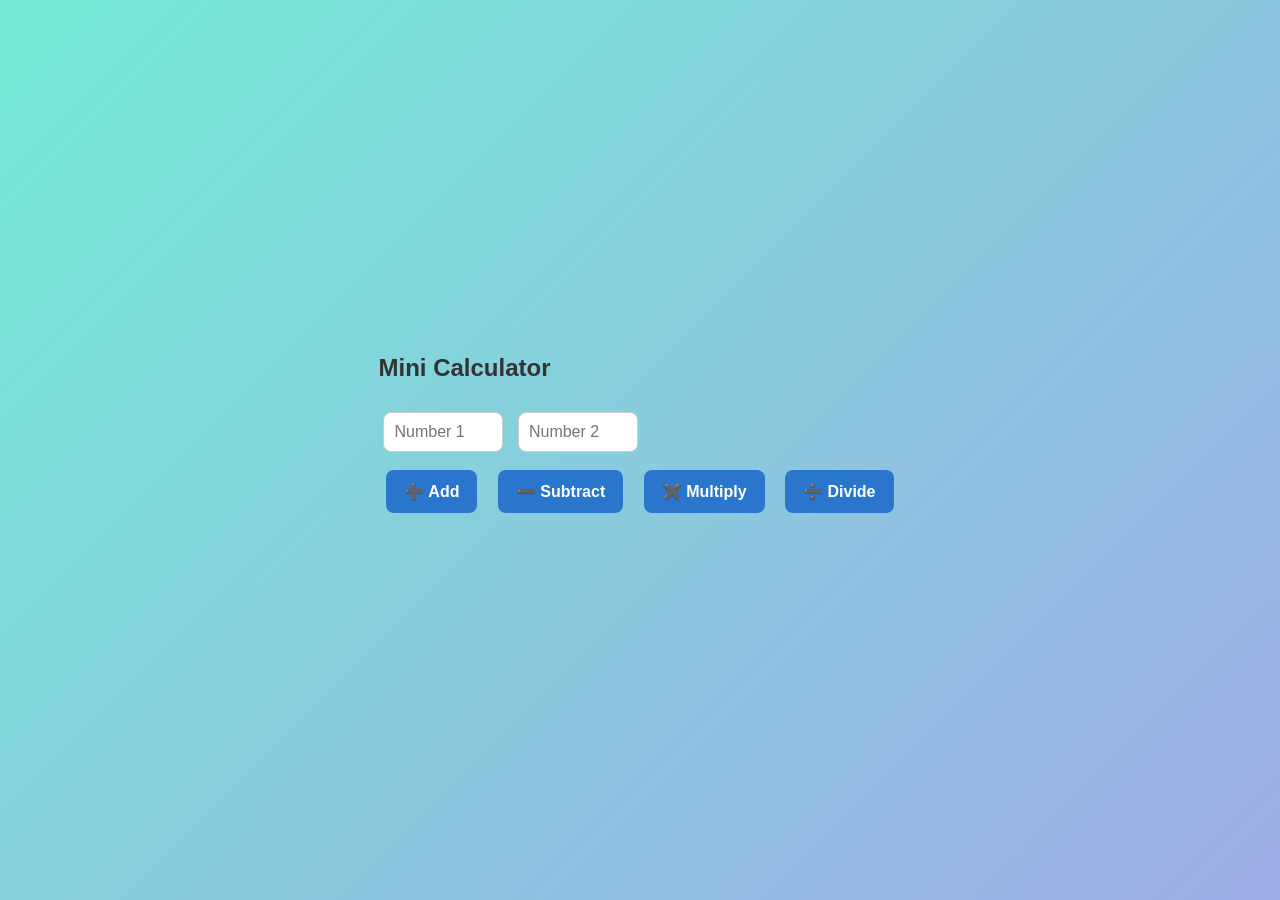
<file: Calculadora/index.html>
<!DOCTYPE html>
<html lang="en">
    <head>
        <meta charset="UTF-8">
        <meta name="viewport" content="width=device-width, initial-scale=1.0">
        <link rel="stylesheet" href="styles.css">
        <title>Calculadora</title>
    </head>
    <body>

        <div class="calculator">
            <h1>Mini Calculator</h1>

            <input type="number" id="number1" placeholder="Number 1">
            <input type="number" id="number2" placeholder="Number 2">

            <div>
                <button id="btnAdd">➕ Add</button>
                <button id="btnSubtract">➖ Subtract</button>
                <button id="btnMultiply">✖️ Multiply</button>
                <button id="btnDivide"> ➗ Divide</button>
            </div>

            <p id="result"></p>
        </div>
        
        <script src="script.js"></script>

    </body>
</html>
</file>
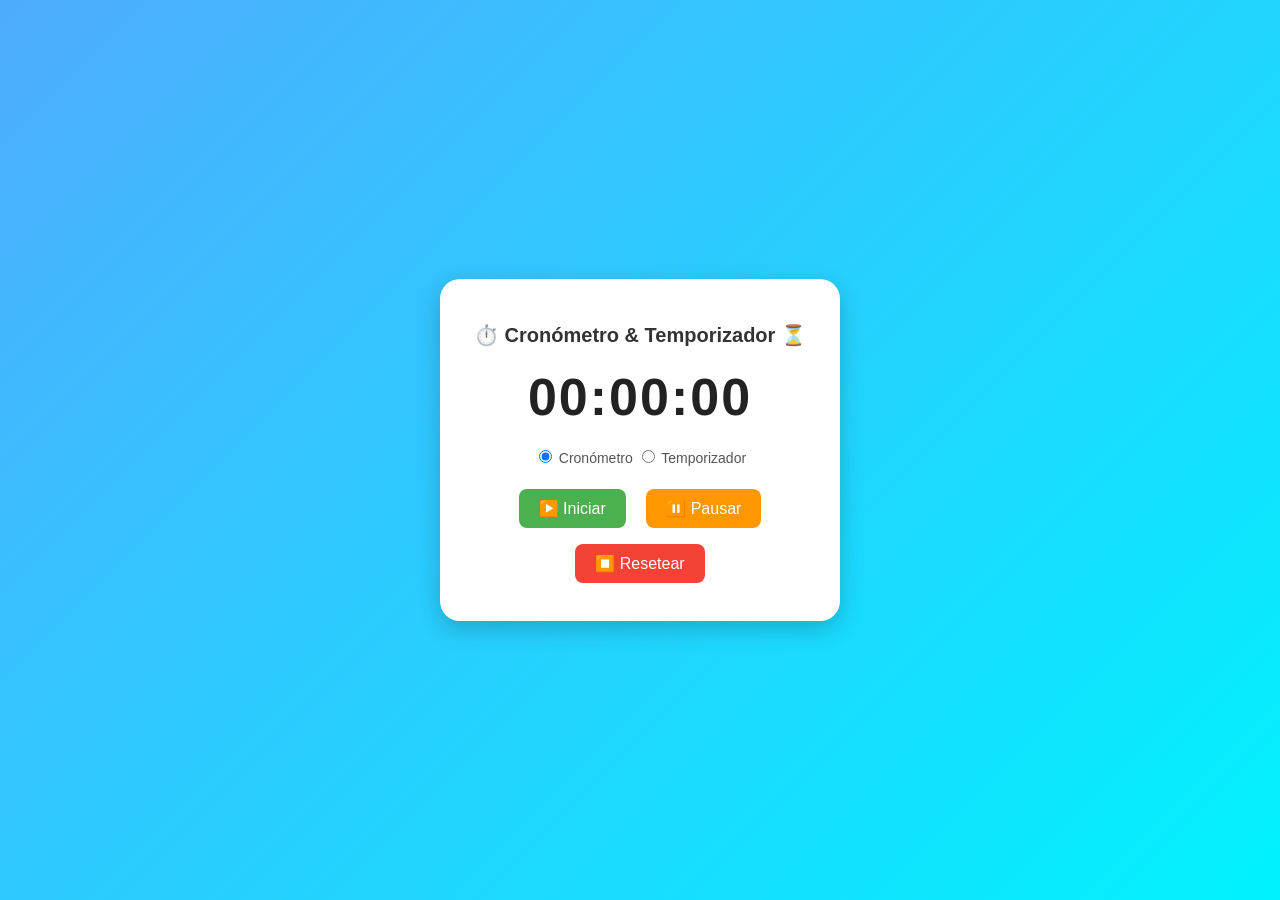
<file: Chronometer/index.html>
<!DOCTYPE html>
<html lang="es">
<head>
  <meta charset="UTF-8">
  <meta name="viewport" content="width=device-width, initial-scale=1.0">
  <title>Cronómetro y Temporizador</title>
  <link rel="stylesheet" href="styles.css">
</head>
<body>
  <div class="container">
    <h1>⏱️ Cronómetro & Temporizador ⏳</h1>

    <div id="display">00:00:00</div>

    <div class="mode">
      <label>
        <input type="radio" name="mode" value="stopwatch" checked> Cronómetro
      </label>
      <label>
        <input type="radio" name="mode" value="countdown"> Temporizador
      </label>
    </div>

    <div id="timeInput" style="display:none;">
      <input type="number" id="hoursInput" min="0" max="23" placeholder="HH">
      <input type="number" id="minutesInput" min="0" max="59" placeholder="MM">
      <input type="number" id="secondsInput" min="0" max="59" placeholder="SS">
    </div>

    <div id="progressContainer" style="display:none;">
      <div id="progressBar"></div>
    </div>

    <div class="buttons">
      <button id="start">▶️ Iniciar</button>
      <button id="pause">⏸️ Pausar</button>
      <button id="reset">⏹️ Resetear</button>
    </div>
  </div>

  <audio id="alarmSound" src="cobra.mp3"></audio>

  <script src="script.js"></script>
</body>
</html>
</file>
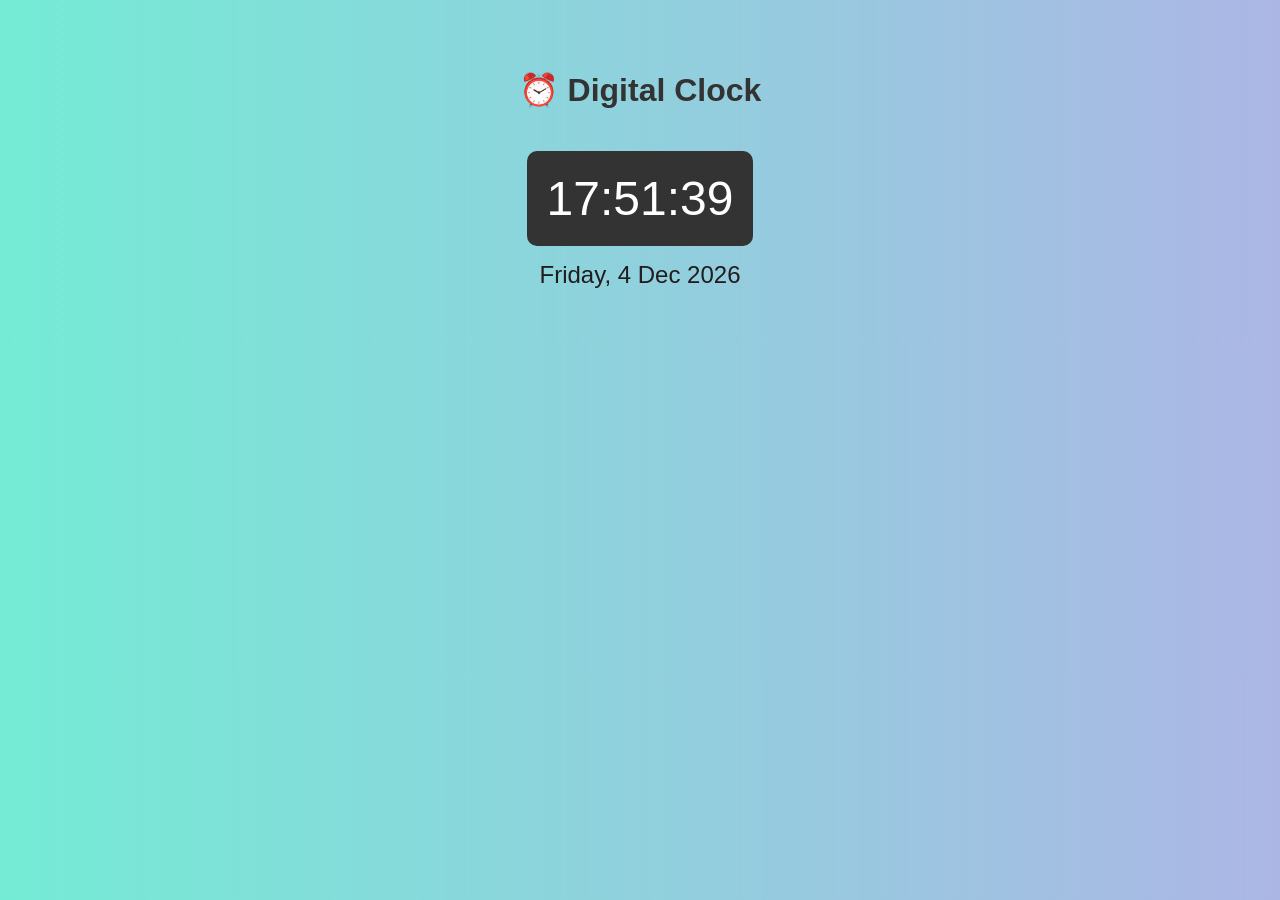
<file: Digital Clock/index.html>
<!DOCTYPE html>
<html lang="en">
    <head>
        <meta charset="UTF-8">
        <meta name="viewport" content="width=device-width, initial-scale=1.0">
        <link rel="stylesheet" href="styles.css">
        <title>Digital Clock</title>
    </head>
    <body>
        <h1>⏰ Digital Clock</h1>
        
        <div id="clock"></div>
        <div id="date"></div>
        
        <div id="welcome">
            <span id="welcomeMsg"></span>
            <button id="closeWelcome">❌</button>
        </div>

        <script src="script.js"></script>

    </body>
</html>
</file>
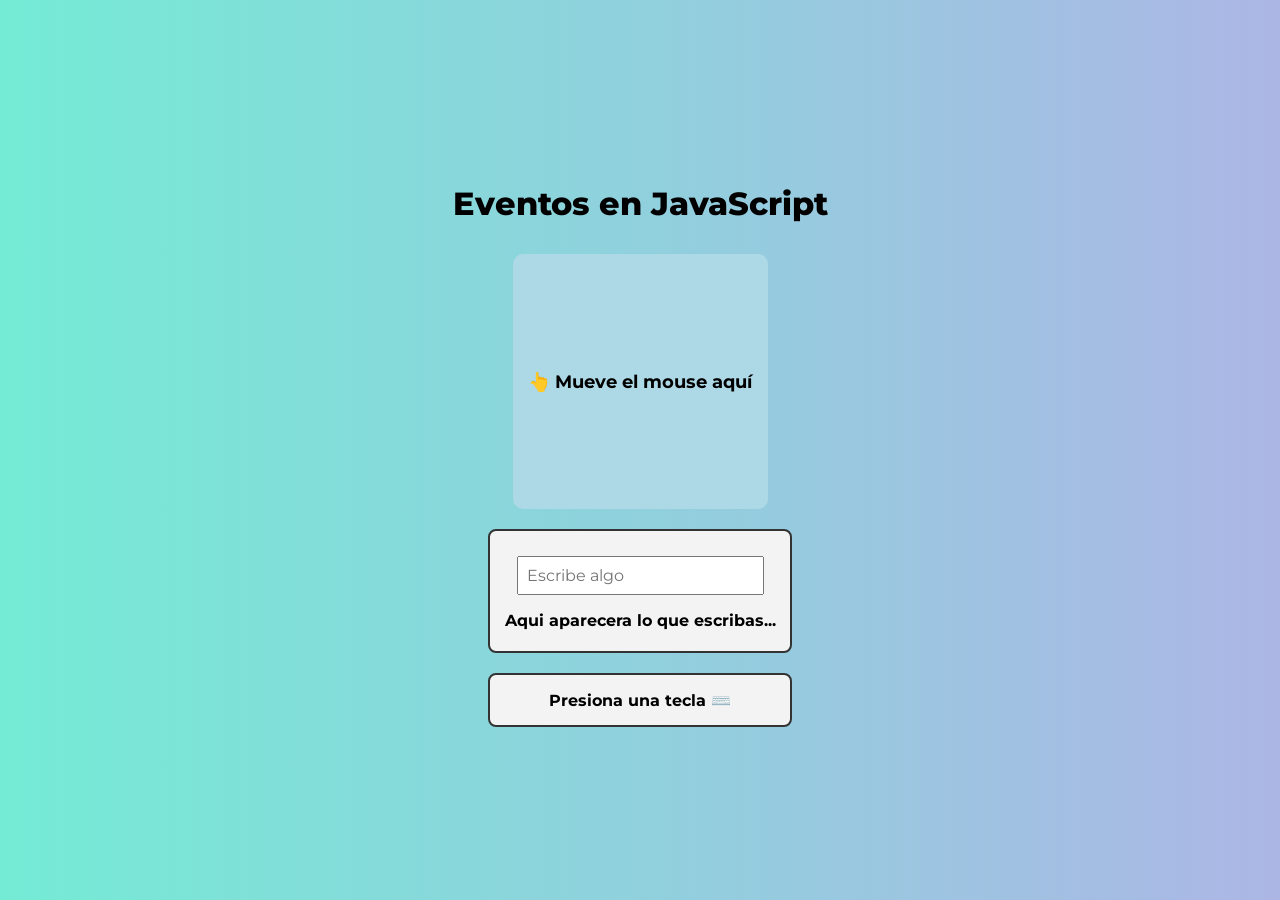
<file: Eventos de JS/index.html>
<!DOCTYPE html>
<html lang="en">
    <head>
        <meta charset="UTF-8">
        <meta name="viewport" content="width=device-width, initial-scale=1.0">
        <link rel="stylesheet" href="styles.css">
        <link rel="stylesheet" href="../propiedades de texto/fonts.css">
        <title>Eventos en JavasScript</title>
    </head>
    <body>
        <h1>Eventos en JavaScript</h1>

        <div class="box" id="colorBox">👆 Mueve el mouse aquí</div>

        <div class="text-container">
            <input type="text" id="textInput" placeholder="Escribe algo">
            <p id="liveText"> Aqui aparecera lo que escribas...</p>
        </div>

        <div class="key-container">
            <p id="keyInfo"> Presiona una tecla ⌨️ </p>
        </div>
        
        <script src="script.js"> </script>
    </body>
</html>
</file>
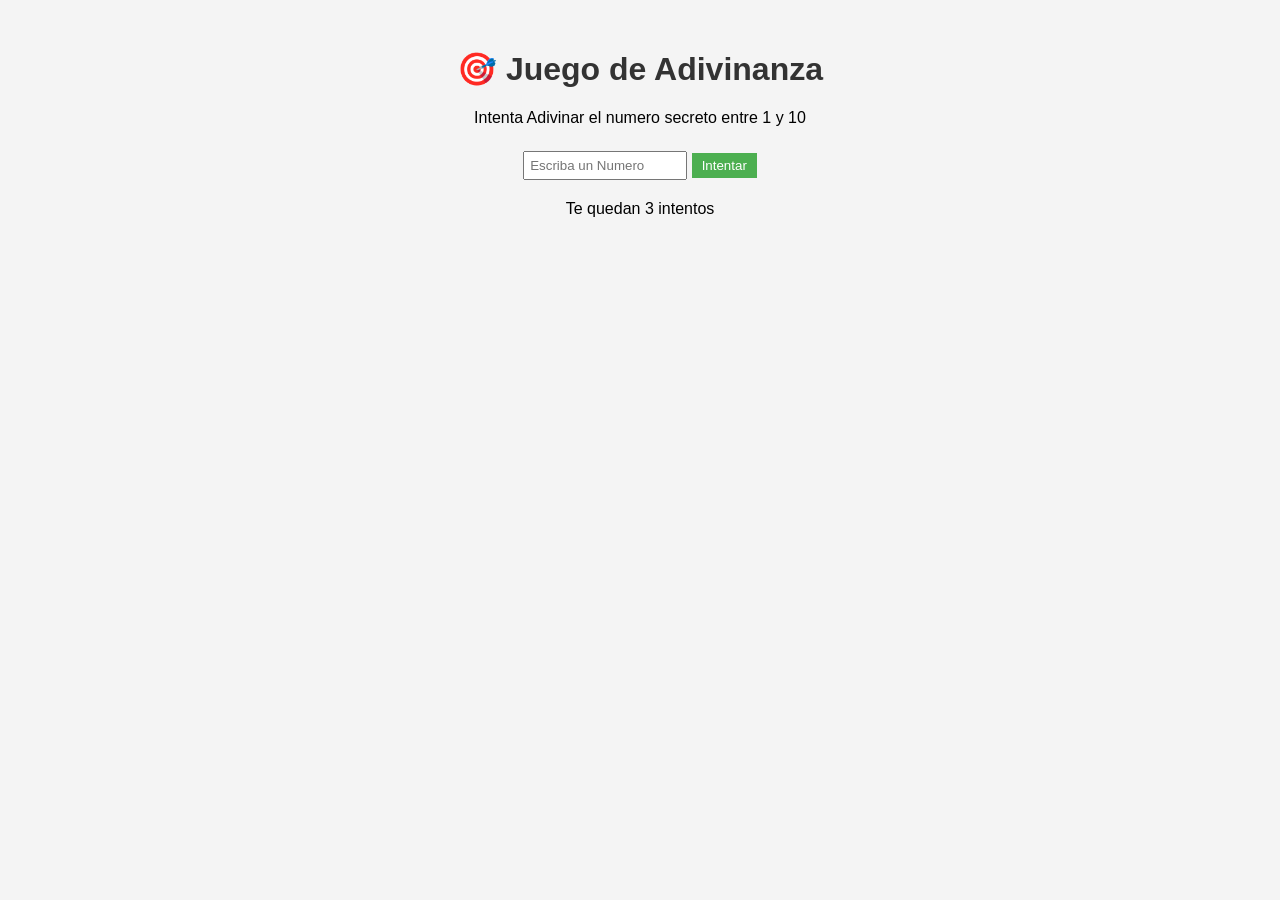
<file: Juego de Adivinanzas/index.html>
<!DOCTYPE html>
<html lang="en">
    <head>
        <meta charset="UTF-8">
        <meta name="viewport" content="width=device-width, initial-scale=1.0">
        <link rel="stylesheet" href="styles.css">
        <title>JavaScript</title>
    </head>
    <body> 
            <h1>🎯 Juego de Adivinanza</h1>
            <p>Intenta Adivinar el numero secreto entre <span id="rango"></span></p>


            <input type="number" id="entradaNumero" placeholder="Escriba un Numero">
            <button id="botonIntentar">Intentar</button>


            <p id="mensaje"></p>
            <p id="intentosRestanes"></p>

             
        <script src="codigo.js"></script>
    </body>
</html>
</file>
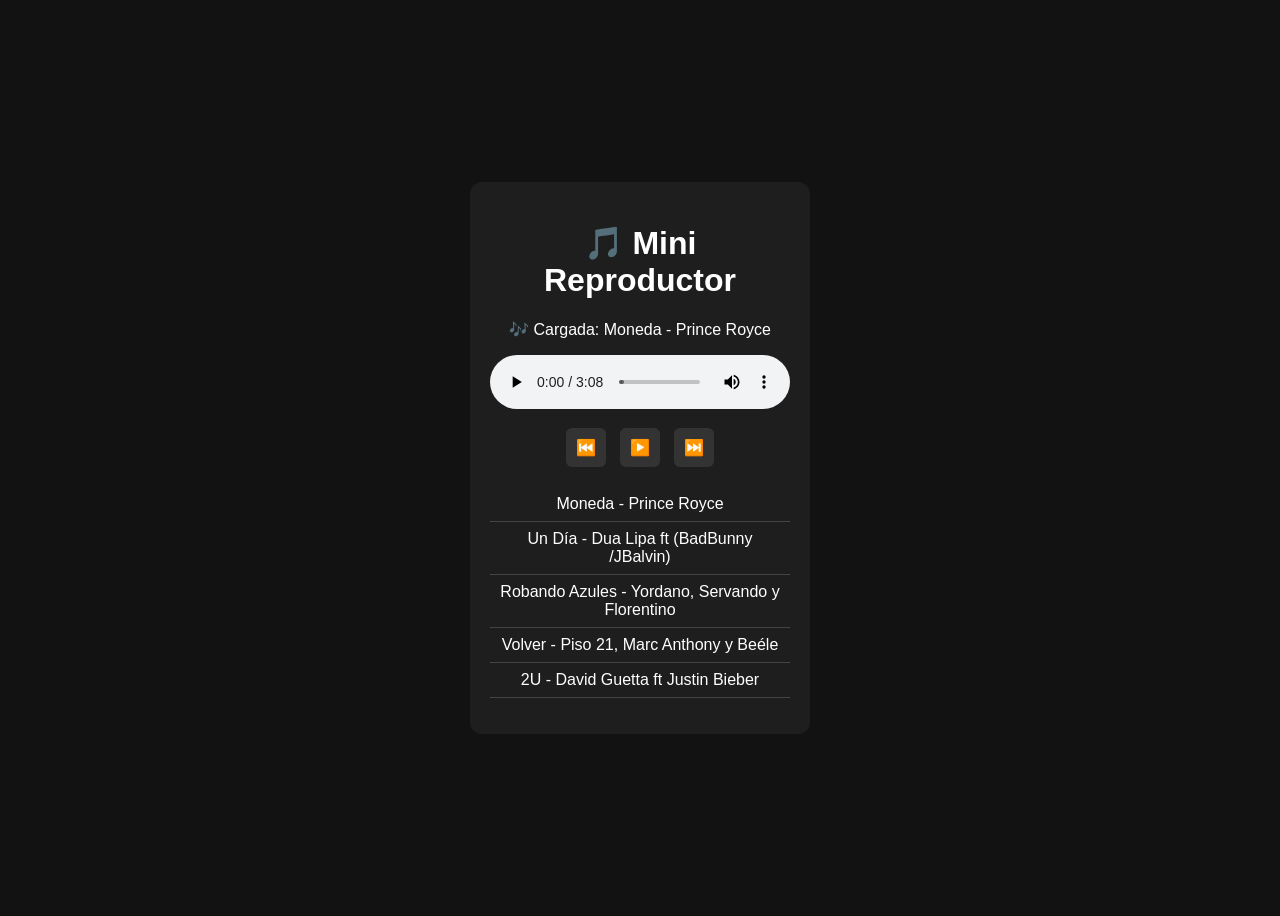
<file: Mini Reproductor/index.html>
<!DOCTYPE html>
<html lang="es">
    <head>
    <meta charset="UTF-8">
    <meta name="viewport" content="width=device-width, initial-scale=1.0">
    <title>Mini Reproductor de Música</title>
    <link rel="stylesheet" href="styles.css">
    </head>
    <body>
    <div class="player">
        <h1>🎵 Mini Reproductor</h1>
        <p id="currentSong">Selecciona una canción</p>

        <audio id="audio" controls></audio>

        <div class="controls">
        <button id="prevBtn">⏮️</button>
        <button id="playBtn">▶️</button>
        <button id="nextBtn">⏭️</button>
        </div>

        <ul id="playlist"></ul>
    </div>

    <script type="module" src="js/app.js"></script>
    </body>
</html>
</file>
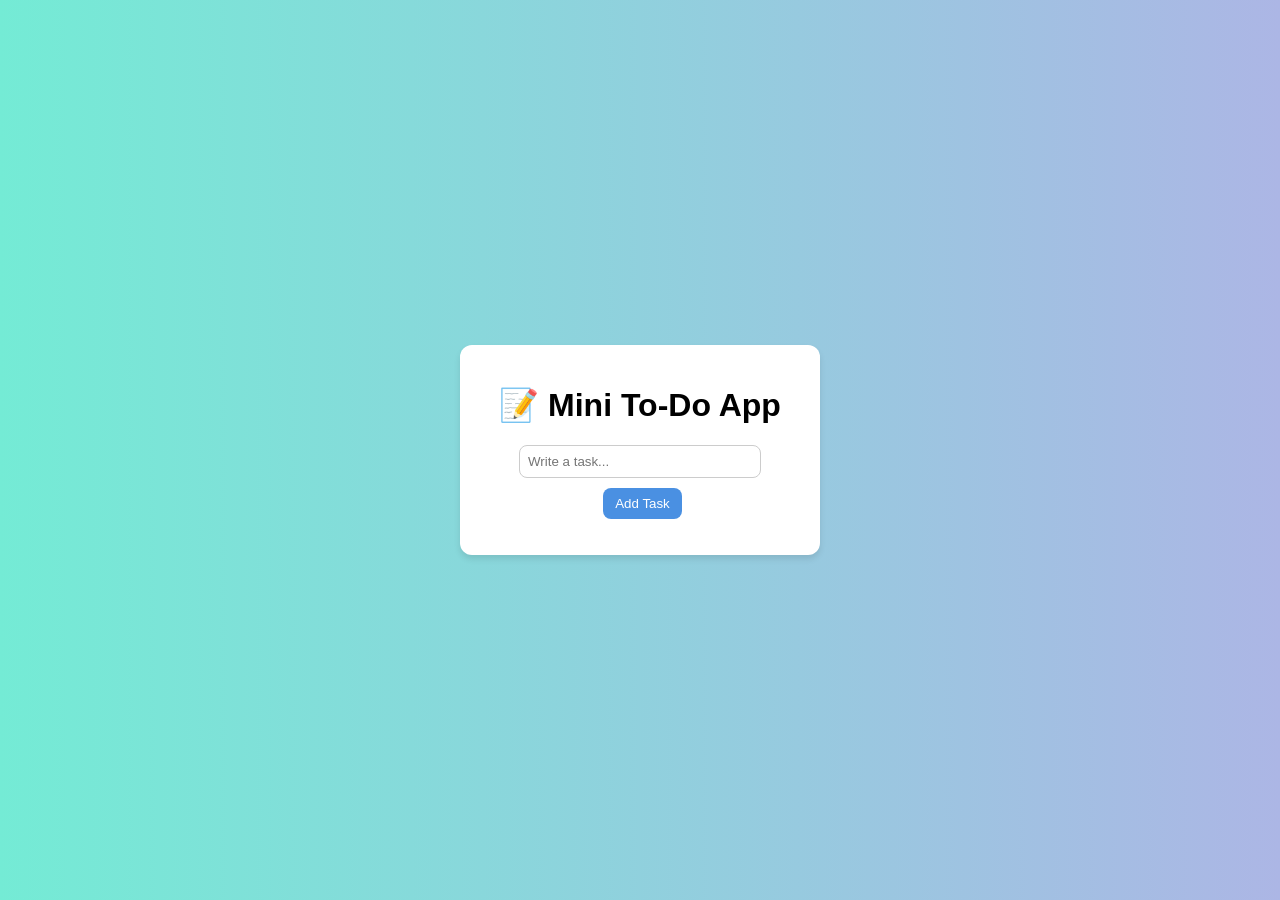
<file: Mini To-Do App/index.html>
<!DOCTYPE html>
<html lang="en">
    <head>
        <meta charset="UTF-8">
        <meta name="viewport" content="width=device-width, initial-scale=1.0">
        <link rel="stylesheet" href="styles.css">
        <title>Mini TO-Do Add</title>
    </head>
    <body>
        <div class="container">
            <h1>📝 Mini To-Do App</h1>

            <input type="text" id="taskInput" placeholder="Write a task...">
            <button id="addTask">Add Task</button>

            <ul id="taskList"></ul>
        </div>

        <script src="script.js"></script>
    </body>
</html>
</file>
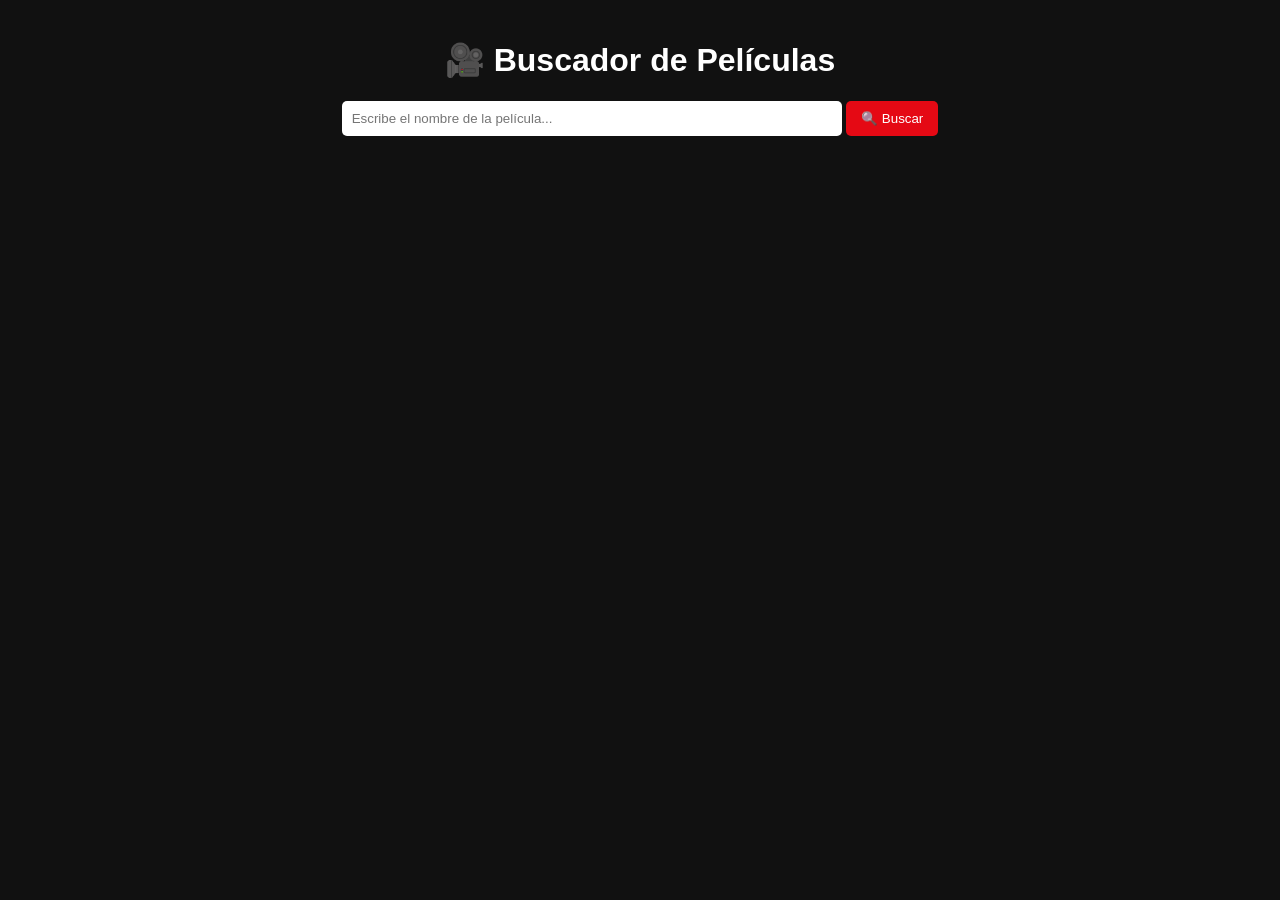
<file: Movie search engine/index.html>
<!DOCTYPE html>
<html lang="es">
    <head>
    <meta charset="UTF-8">
    <meta name="viewport" content="width=device-width, initial-scale=1.0">
    <title>🎬 Buscador de Películas</title>
    <link rel="stylesheet" href="styles.css">
    </head>
    <body>
    <div class="container">
        <h1>🎥 Buscador de Películas</h1>

        <div class="search-box">
        <input type="text" id="searchInput" placeholder="Escribe el nombre de la película...">
        <button id="searchBtn">🔍 Buscar</button>
        </div>

        <div id="results"></div>
    </div>

    <script src="script.js"></script>
    </body>
</html>
</file>
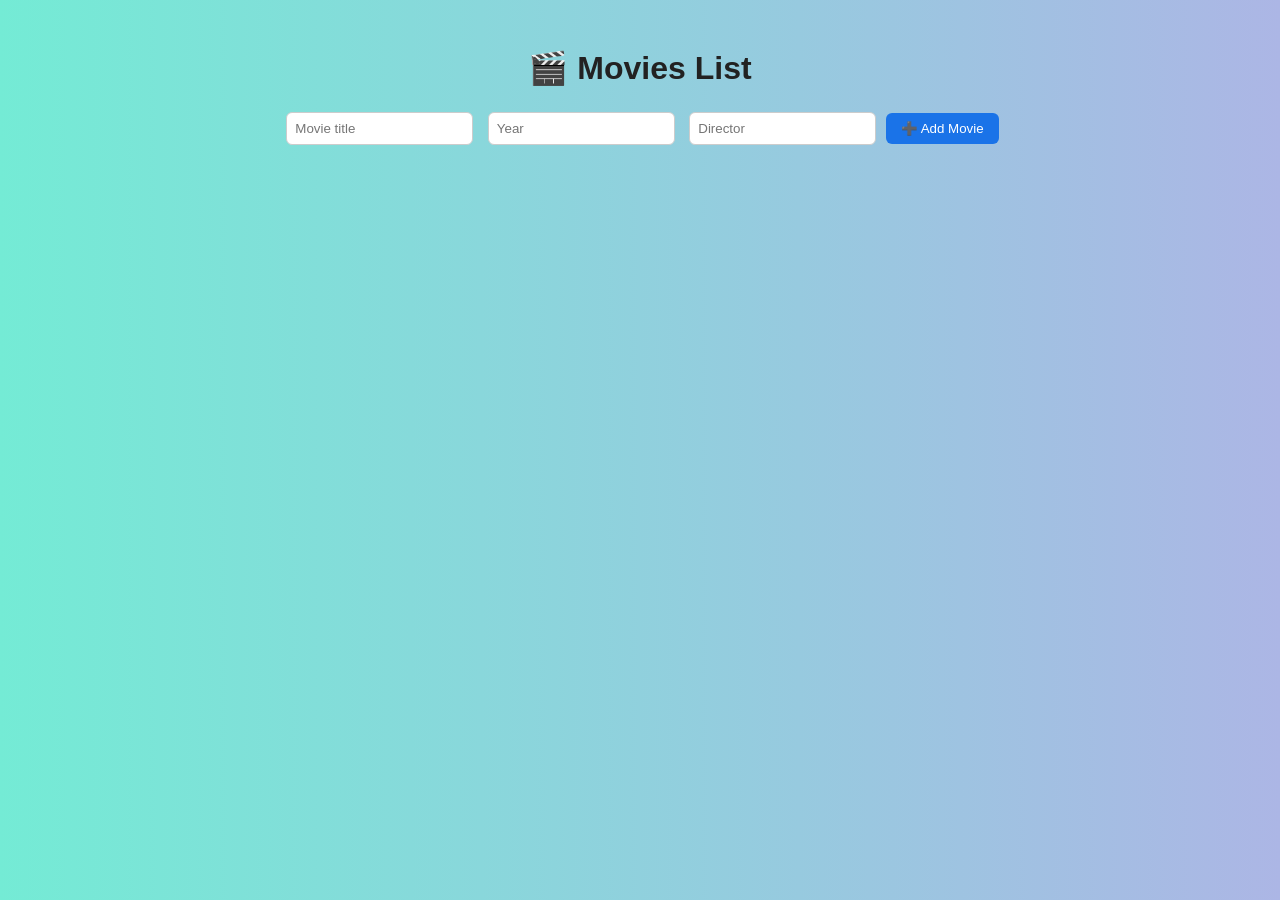
<file: Movies List/index.html>
<!DOCTYPE html>
<html lang="en">
    <head>
        <meta charset="UTF-8">
        <meta name="viewport" content="width=device-width, initial-scale=1.0">
        <link rel="stylesheet" href="styles.css">
        <title>Movies List</title>
    </head>
    <body>
        <h1>🎬 Movies List</h1>

        <form id="movieForm">
            <input type="text" id="title" placeholder="Movie title" required>
            <input type="number" id="year" placeholder="Year" required>
            <input type="text" id="director" placeholder="Director" required>
            <button type="submit"> ➕ Add Movie </button>
        </form>

        <ul id="movieList"></ul>

        <script src="script.js"></script>
    </body>
</html>
</file>
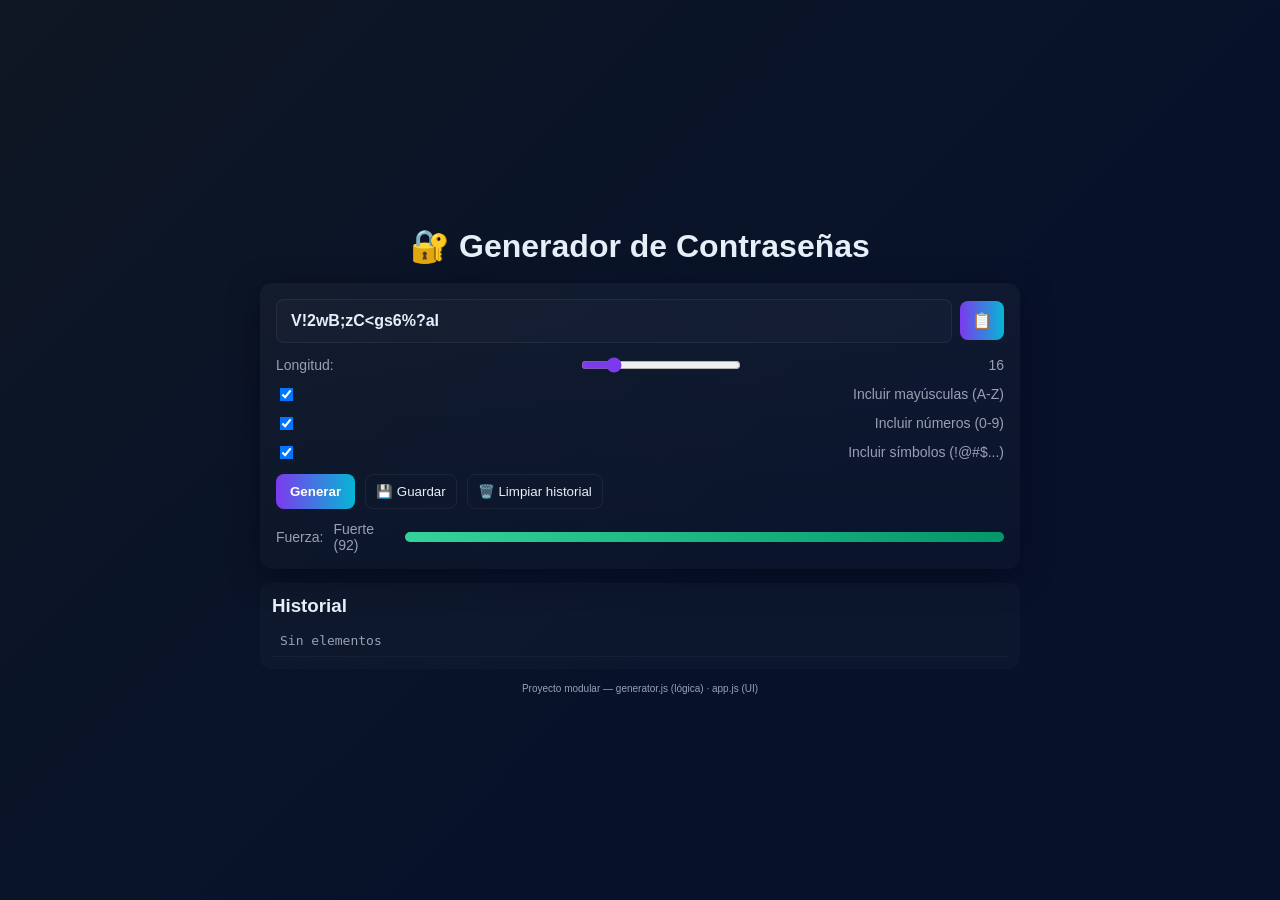
<file: Password Generator/index.html>
<!DOCTYPE html>
<html lang="es">
    <head>
    <meta charset="utf-8" />
    <meta name="viewport" content="width=device-width,initial-scale=1" />
    <title>Generador de Contraseñas Seguras</title>
    <link rel="stylesheet" href="styles.css" />
    </head>
    <body>
    <div class="container">
        <h1>🔐 Generador de Contraseñas</h1>

        <div class="card">
            <div class="output">
                <input id="passwordOutput" type="text" readonly placeholder="Aquí aparecerá la contraseña">
                <button id="copyBtn" title="Copiar">📋</button>
            </div>

            <div class="controls">
                <label>
                Longitud:
                <input id="lengthInput" type="range" min="6" max="64" value="16">
                <span id="lengthValue">16</span>
                </label>

                <label><input id="upperCheck" type="checkbox" checked> Incluir mayúsculas (A-Z)</label>
                <label><input id="numbersCheck" type="checkbox" checked> Incluir números (0-9)</label>
                <label><input id="symbolsCheck" type="checkbox" checked> Incluir símbolos (!@#$...)</label>

                <div class="buttons-row">
                <button id="generateBtn" class="primary">Generar</button>
                <button id="saveBtn" title="Guardar en historial">💾 Guardar</button>
                <button id="clearHistBtn" title="Limpiar historial">🗑️ Limpiar historial</button>
                </div>

                <div class="strength">
                Fuerza: <span id="strengthText">—</span>
                <div id="strengthBar" class="bar"></div>
                </div>
            </div>
        </div>

        <div class="history-card">
            <h3>Historial</h3>
            <ul id="historyList"></ul>
        </div>

        <footer>
        <small>Proyecto modular — generator.js (lógica) · app.js (UI)</small>
        </footer>
    </div>

    <script type="module" src="js/app.js"></script>
    </body>
</html>
</file>
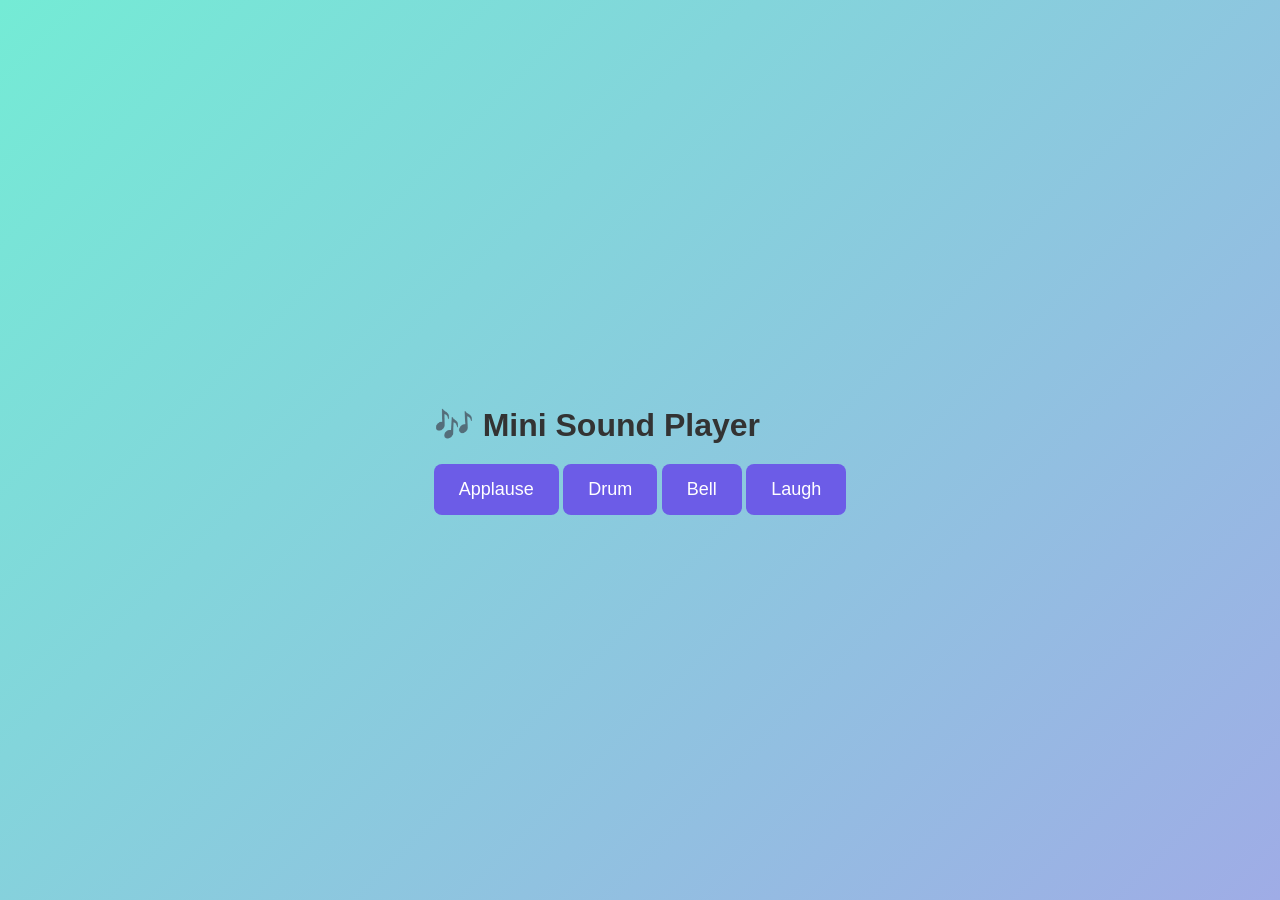
<file: Playes Sound/index.html>
<!DOCTYPE html>
<html lang="en">
    <head>
        <meta charset="UTF-8">
        <meta name="viewport" content="width=device-width, initial-scale=1.0">
        <link rel="stylesheet" href="styles.css">
        <title>Mini Sound Player</title>
    </head>
    <body>
        <div id="container">
            <h1>🎶 Mini Sound Player</h1>
            <div>
                <button data-sound="applause">Applause</button>
                <button data-sound="drum">Drum</button>
                <button data-sound="bell">Bell</button>
                <button data-sound="laugh">Laugh</button>
            </div>
        </div>

        <script src="script.js"></script>
    </body>
</html>
</file>
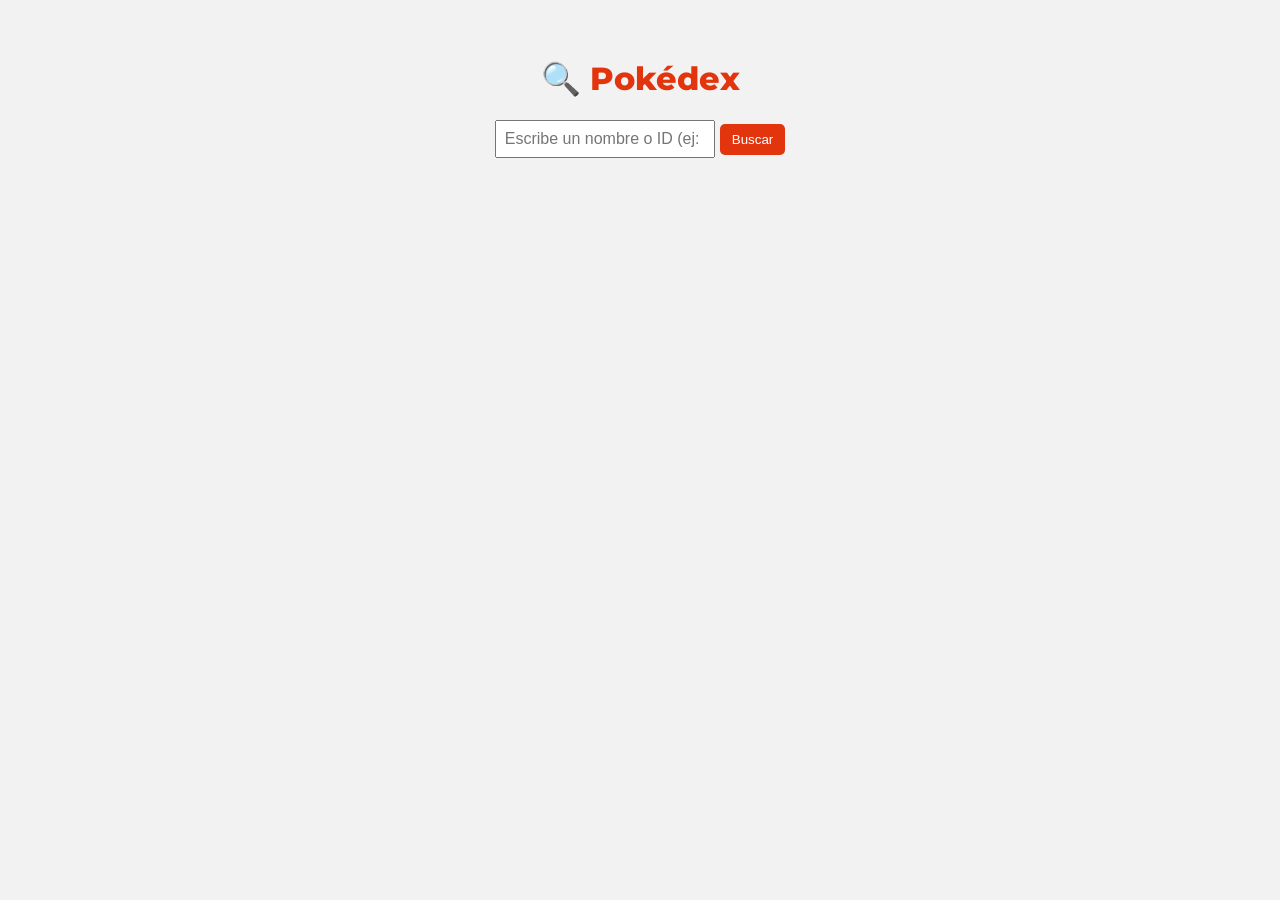
<file: PokeDex/index.html>
<!DOCTYPE html>
<html lang="en">
    <head>
        <meta charset="UTF-8">
        <meta name="viewport" content="width=device-width, initial-scale=1.0">
        <link rel="stylesheet" href="styles.css">
        <link rel="stylesheet" href="../propiedades de texto/fonts.css">
        <title>PokeDex</title>
    </head>
    <body>
        <h1>🔍 Pokédex</h1>

        <div class="search-box">
            <input type="text" id="pokemonInput" placeholder="Escribe un nombre o ID (ej: pikachu, 25)">
            <button id="searchBtn">Buscar</button>
        </div>

        <div id="pokemonCard" class="card hidden">
            <img id="pokemonImage" alt="Pokemon image">
            <h2 id="pokemonName"></h2>
            <p><strong>Tipo:</strong> <span id="pokemonType"></span></p>
            <p><strong>Peso:</strong> <span id="pokemonWeight"></span> kg</p>
        </div>

        <script src="script.js"></script>
    </body>
</html>
</file>
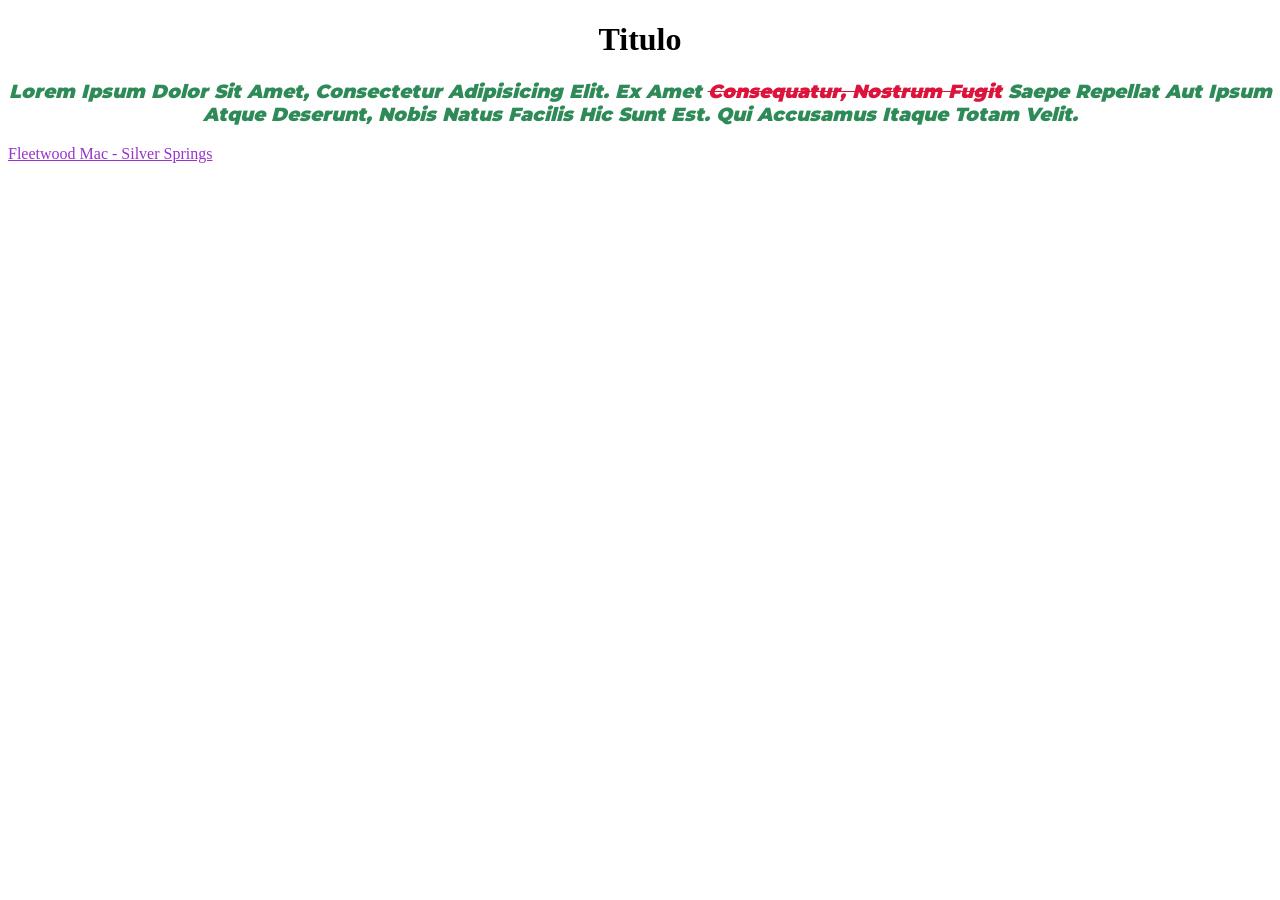
<file: propiedades de texto/index.html>
<!DOCTYPE html>
<html>
    <head>
        <title>Propiedados de Texto</title>
        <link rel="stylesheet" href="styles.css">
        <link rel="stylesheet" href="fonts.css">
    </head>
    <body>
        <h1>Titulo</h1>
        <p>
            Lorem ipsum dolor sit amet, consectetur adipisicing elit. Ex amet <span>consequatur, nostrum fugit</span> saepe repellat aut ipsum atque deserunt, nobis natus facilis hic sunt est. Qui accusamus itaque totam velit.
        </p>
        <a href="https://www.youtube.com/watch?v=eDwi-8n054s"> Fleetwood Mac - Silver Springs </a>
    </body>
</html>
</file>
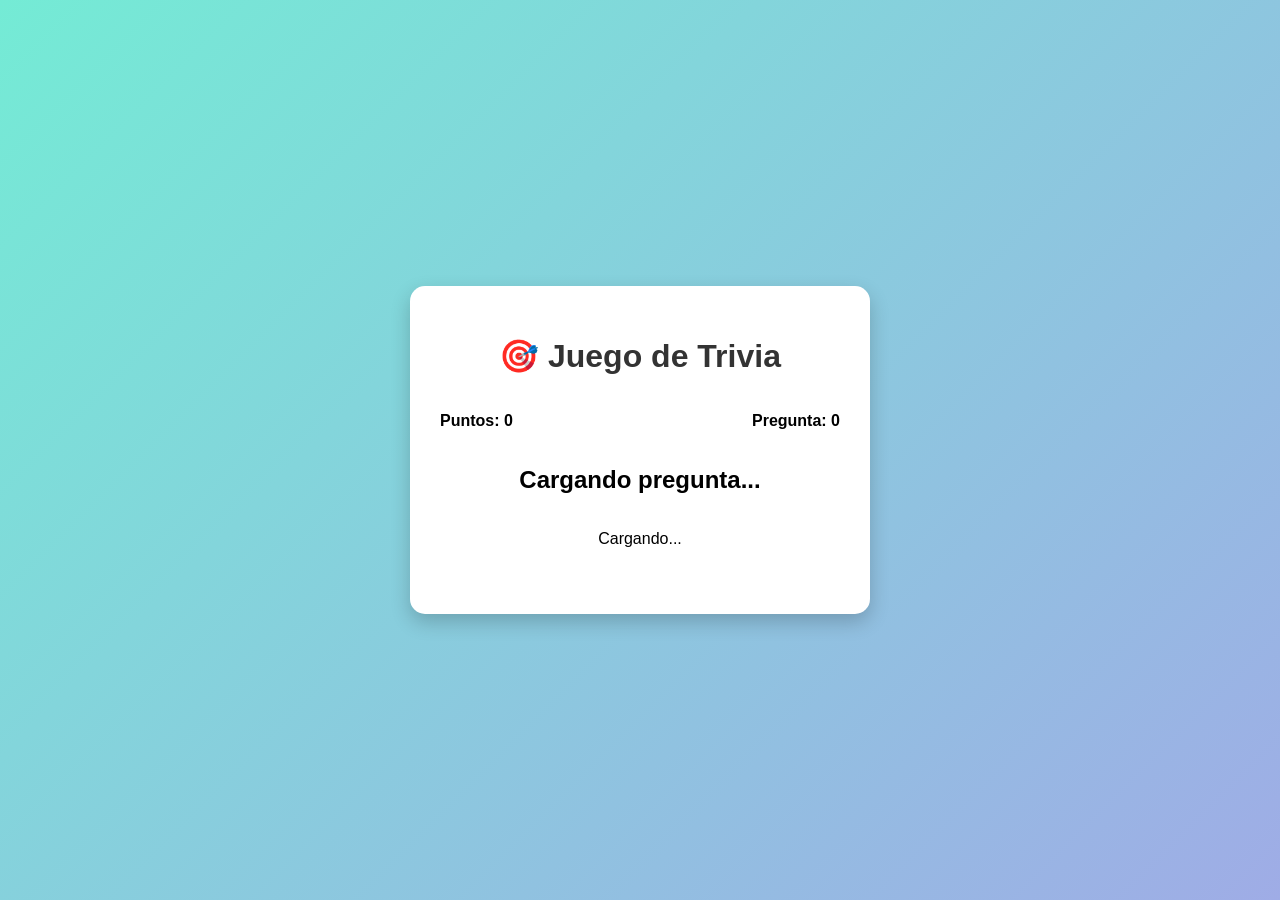
<file: Quiz/index.html>
<!DOCTYPE html>
<html lang="es">
<head>
  <meta charset="UTF-8">
  <meta name="viewport" content="width=device-width, initial-scale=1.0">
  <title>Trivia Game</title>
  <link rel="stylesheet" href="styles.css">
</head>
<body>
  <div class="container">
    <h1>🎯 Juego de Trivia</h1>
    <div id="scoreboard">
      <p id="score">Puntos: 0</p>
      <p id="questionCount">Pregunta: 0</p>
    </div>
    <div id="questionBox">
      <h2 id="question">Cargando pregunta...</h2>
      <div id="options"></div>
    </div>
    <button id="nextBtn">Siguiente ➡️</button>
  </div>
  <script src="script.js"></script>
</body>
</html>
</file>
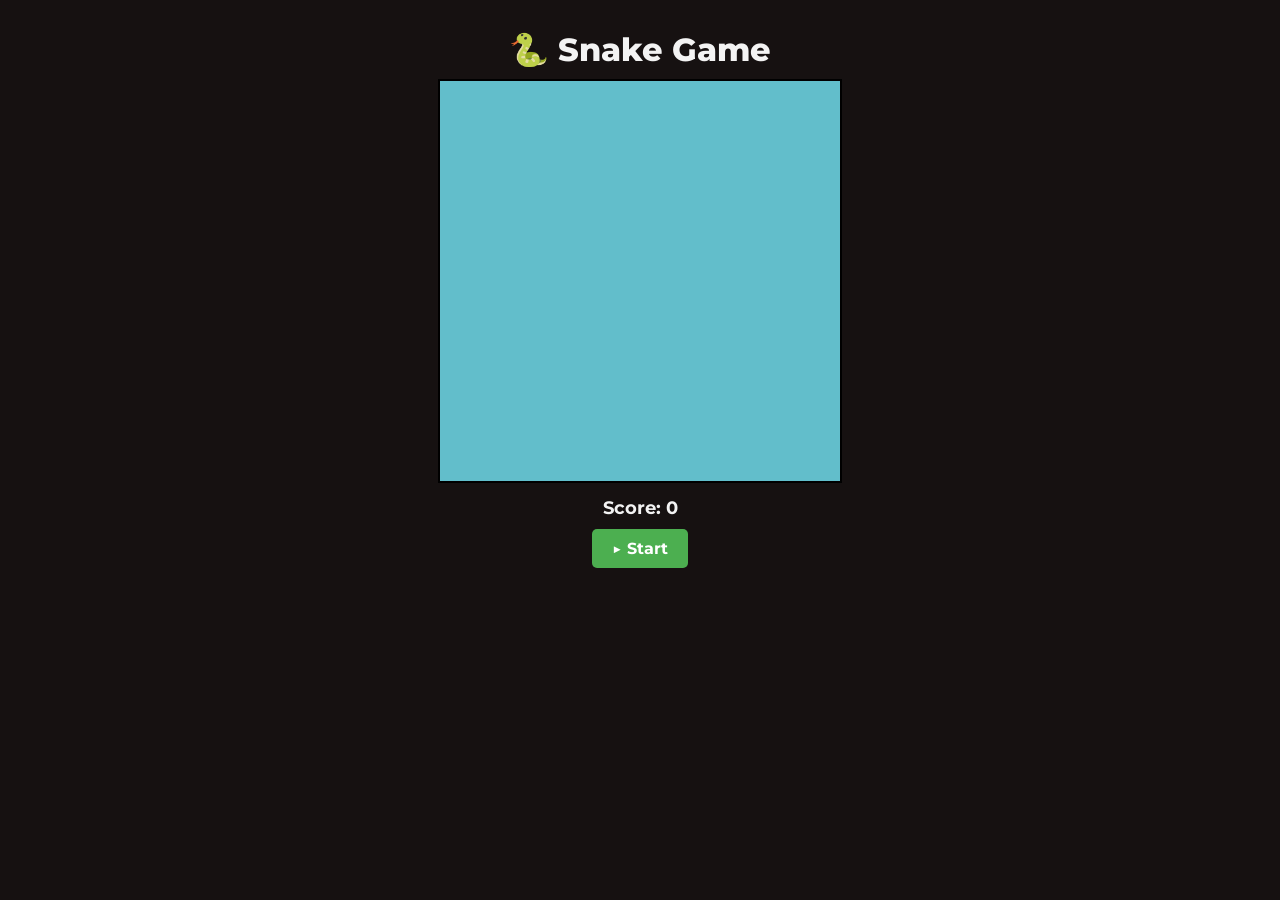
<file: Snake Game/index.html>
<!DOCTYPE html>
<html lang="en">
    <head>
        <meta charset="UTF-8">
        <meta name="viewport" content="width=device-width, initial-scale=1.0">
        <link rel="stylesheet" href="styles.css">
        <link rel="stylesheet" href="../propiedades de texto/fonts.css">
        <title>Snake Game</title>
    </head>
    <body>
        <h1>🐍 Snake Game</h1>
        <canvas id="gameCanva" width="400" height="400"></canvas>
        <p id="score"> Score: 0</p>
        <button id="startBtn">▶️ Start</button>
        <script src="script.js"></script>
    </body>
</html>
</file>
<file: Calculadora/styles.css>
* {
  margin: 0;
  padding: 0;
  box-sizing: border-box;
}

body{
    font-family: 'Segoe UI', Tahoma, Geneva, Verdana, sans-serif;
    background: linear-gradient(135deg, #74ebd5, #9face6);
    height: 100vh;
    display: flex;
    justify-content: center;
    align-items: center;
}

.calculator h1{
    margin-bottom: 20px;
    font-size: 24px;
    color: #333;
}

input{
    margin: 10px 5px;
    padding: 10px;
    width: 120px;
    border-radius: 8px;
    border: 1px solid #ccc;
    font-size: 16px;
}

button{
    margin: 8px;
    padding: 12px 18px;
    cursor: pointer;
    border: none;
    border-radius: 8px;
    background-color: #2a76cd;
    color: #ffffff;
    font-size: 16px;
    font-weight: bold;
    transition: 2s ease;
}

button:hover {
  background-color: #4ca1ea;
  transform: translateY(-4px);
}

button:active {
  transform: translateY(1px);
}

#result {
  margin-top: 25px;
  font-weight: bold;
  font-size: 20px;
  color: #222;
}
</file>
<file: Chronometer/styles.css>
body {
  font-family: 'Segoe UI', Tahoma, Geneva, Verdana, sans-serif;
  background: linear-gradient(135deg, #4facfe, #00f2fe);
  display: flex;
  justify-content: center;
  align-items: center;
  height: 100vh;
  margin: 0;
}

.container {
  text-align: center;
  background: white;
  padding: 30px;
  border-radius: 20px;
  box-shadow: 0 8px 25px rgba(0,0,0,0.2);
  width: 340px;
}

h1 {
  font-size: 20px;
  margin-bottom: 15px;
  color: #333;
}

#display {
  font-size: 52px;
  margin: 20px 0;
  font-weight: bold;
  color: #222;
  letter-spacing: 2px;
}

.mode {
  margin: 15px 0;
  font-size: 14px;
  color: #555;
}

#timeInput input {
  width: 70px;
  padding: 8px;
  margin: 5px;
  font-size: 16px;
  text-align: center;
  border-radius: 8px;
  border: 1px solid #ccc;
}

#progressContainer {
  width: 100%;
  height: 12px;
  background: #eee;
  border-radius: 8px;
  margin: 15px 0;
  overflow: hidden;
}

#progressBar {
  height: 100%;
  width: 100%;
  background: linear-gradient(90deg, #00c6ff, #0072ff);
  transition: width 1s linear;
}

.buttons button {
  font-size: 16px;
  padding: 10px 20px;
  margin: 8px;
  border: none;
  border-radius: 8px;
  cursor: pointer;
  transition: transform 0.2s, opacity 0.3s;
  color: white;
}

#start { background: #4caf50; }
#pause { background: #ff9800; }
#reset { background: #f44336; }

.buttons button:hover {
  transform: scale(1.05);
  opacity: 0.9;
}
</file>
<file: Digital Clock/styles.css>
body {
  font-family: Arial, sans-serif;
  text-align: center;
    background: linear-gradient(to right, #74ebd5, #acb6e5);

  color: white;
  margin: 0;
  padding: 50px;
}

h1{
  color: #333;
}

#clock {
  font-size: 3em;
  margin-top: 20px;
  padding: 20px;
  background: #333;
  border-radius: 10px;
  display: inline-block;
}

#date {
  margin-top: 15px;
  font-size: 1.5em;
  color: #201d1d;
}


#welcome {
  position: fixed;
  bottom: 20px;
  right: 20px;
  background: rgba(225, 225, 113, 0.95);
  color: #222;
  padding: 15px 20px;
  border-radius: 10px;
  font-size: 1.1em;
  font-weight: bold;
  box-shadow: 0 4px 15px rgba(0,0,0,0.5);
  display: flex;
  align-items: center;
  gap: 10px;
  opacity: 0;
  pointer-events: none; 
  transition: opacity 0.8s ease;
  z-index: 1000;
}

#welcome.show {
  opacity: 1;
  pointer-events: all; 
}

#closeWelcome {
  background: transparent;
  border: none;
  font-size: 1.2em;
  cursor: pointer;
}
</file>
<file: Eventos de JS/styles.css>
body {
    font-family: montserrat;
    font-weight: 400;
    display: flex;
    flex-direction: column;
    justify-content: center;
    align-items: center;
    min-height: 100vh;
    margin: 0;
    background: linear-gradient(to right, #74ebd5, #acb6e5);
    box-sizing: border-box;
}

.box {
    width: 255px;
    height: 255px;
    margin: 10px;
    background: lightblue;
    display: flex;
    justify-content: center;
    align-items: center;
    font-size: 18px;
    border-radius: 10px;
    transition: background 0.3s;
}

input{
    font-family: montserrat;
    font-weight: 300;
}
.text-container{
    border: 2px solid #333;
    border-radius: 8px;
    width: 300px;
    height: 120px;
    margin: 10px;
    display: flex;
    flex-direction: column;
    justify-content: center;
    align-items: center;
    background-color: #f3f3f3;
}

.key-container{
    border: 2px solid #333;
    background-color: #f3f3f3;
    border-radius: 8px;
    width: 300px;
    height: 50px;
    margin: 10px;
    display: flex;
    justify-content: center;
    align-items: center;
}

input {
  margin-top: 20px;
  padding: 8px;
  font-size: 16px;
}
</file>
<file: propiedades de texto/fonts.css>
@font-face {
    font-family: "montserrat";
    src: url(fonts/Montserrat/Montserrat-Light.ttf) format("truetype");
    font-weight: 100;
}

@font-face {
    font-family:"montserrat";
    src: url(fonts/Montserrat/Montserrat-Regular.ttf) format("truetype");
    font-weight: 300;
}

@font-face {
    font-family: "montserrat";
    src: url(fonts/Montserrat/Montserrat-Bold.ttf) format(truetype);
    font-weight: 500;
}

@font-face {
    font-family: "montserrat";
    src: url(fonts/Montserrat/Montserrat-ExtraBold.ttf) format("truetype");
    font-weight: 700;
}

@font-face {
    font-family: "montserrat";
    src: url(fonts/Montserrat/Montserrat-Black.ttf) format("truetype");
    font-weight: 900;
}
</file>
<file: Juego de Adivinanzas/styles.css>
body{
    margin: 50px;
    font-family:Verdana, Geneva, Tahoma, sans-serif; 
    text-align: center;
    background-color: #f4f4f4;
}

h1 {
    color: #333;
}

input {
    padding: 5px;
    width: 150px;
}

button {
    padding: 5px 10px;
    margin-top: 10px;
    background-color: #4CAF50;
    color: white;
    border: none;
    cursor: pointer;
}

button:hover {
    opacity: 0.9;
}

#mensaje {
    margin-top: 20px;
    font-weight: bold;
}

#intentosRestantes {
    color: #555;
}
</file>
<file: Mini Reproductor/styles.css>
body {
  font-family: Arial, sans-serif;
  background: #121212;
  color: white;
  display: flex;
  justify-content: center;
  align-items: center;
  height: 100vh;
}

.player {
  background: #1e1e1e;
  padding: 20px;
  border-radius: 12px;
  text-align: center;
  width: 300px;
}

.controls {
  margin-top: 10px;
}

button {
  background: #333;
  color: white;
  border: none;
  padding: 10px;
  margin: 5px;
  border-radius: 6px;
  cursor: pointer;
  font-size: 16px;
}

button:hover {
  background: #555;
}

ul {
  list-style: none;
  padding: 0;
  margin-top: 15px;
}

li {
  padding: 8px;
  cursor: pointer;
  border-bottom: 1px solid #444;
}

li:hover {
  background: #333;
}
</file>
<file: Mini To-Do App/styles.css>
body {
  font-family: Arial, sans-serif;
  background: linear-gradient(to right, #74ebd5, #acb6e5);
  display: flex;
  justify-content: center;
  align-items: center;
  height: 100vh;
  margin: 0;
}

.container {
  background: white;
  padding: 20px;
  border-radius: 12px;
  box-shadow: 0 4px 6px rgba(0,0,0,0.1);
  width: 320px;
  text-align: center;
}

input {
  width: 70%;
  padding: 8px;
  margin-bottom: 10px;
  border-radius: 8px;
  border: 1px solid #ccc;
}

button {
  padding: 8px 12px;
  border: none;
  border-radius: 8px;
  background: #4a90e2;
  color: white;
  cursor: pointer;
  margin-left: 5px;
}

button:hover {
  background: #357abd;
}

ul {
  list-style: none;
  padding: 0;
  margin-top: 15px;
}

li {
  background: #f2f2f2;
  margin: 5px 0;
  padding: 8px;
  border-radius: 6px;
  text-align: left;
  display: flex;
  justify-content: space-between;
  align-items: center;
}

li span {
  cursor: pointer;
  flex: 1;
}

li span.completed {
  text-decoration: line-through;
  color: gray;
}

.deleteBtn {
  background: transparent;
  border: none;
  cursor: pointer;
  font-size: 16px;
}
</file>
<file: Movie search engine/styles.css>
body {
  font-family: Arial, sans-serif;
  background: #111;
  color: #fff;
  margin: 0;
  padding: 20px;
  text-align: center;
}

.container {
  max-width: 800px;
  margin: auto;
}

.search-box {
  margin-bottom: 20px;
}

input {
  padding: 10px;
  width: 60%;
  border-radius: 5px;
  border: none;
  outline: none;
}

button {
  padding: 10px 15px;
  border: none;
  border-radius: 5px;
  background: #e50914;
  color: white;
  cursor: pointer;
}

button:hover {
  background: #b20710;
}

#results {
  display: grid;
  grid-template-columns: repeat(auto-fill, minmax(180px, 1fr));
  gap: 20px;
  margin-top: 20px;
}

.movie {
  background: #ab3333;
  border-radius: 10px;
  padding: 10px;
}

.movie img {
  width: 100%;
  border-radius: 8px;
}
</file>
<file: Movies List/styles.css>
body {
  font-family: Arial, sans-serif;
  background: linear-gradient(to right, #74ebd5, #acb6e5);

  color: #333;
  text-align: center;
  padding: 20px;
}

h1 {
  color: #222;
  margin-bottom: 20px;
}

/* Estilo del formulario */
form {
  margin-bottom: 20px;
}

form input {
  padding: 8px;
  margin: 5px;
  border: 1px solid #ccc;
  border-radius: 6px;
}

form button {
  padding: 8px 15px;
  background-color: #1a73e8;
  color: white;
  border: none;
  border-radius: 6px;
  cursor: pointer;
  transition: 0.3s;
}

form button:hover {
  background-color: #0c56c4;
}


ul {
  list-style-type: none;
  padding: 0;
}

li {
  background: white;
  margin: 10px auto;
  padding: 15px;
  border-radius: 10px;
  width: 300px;
  box-shadow: 0 4px 6px rgba(0,0,0,0.1);
  text-align: left;
}

span.title {
  font-weight: bold;
  font-size: 18px;
  color: #1a73e8;
}

span.year {
  color: #777;
  font-style: italic;
}

span.director {
  display: block;
  margin-top: 5px;
  color: #444;
}
</file>
<file: Password Generator/styles.css>
:root{
  --bg: #0f1724;
  --card: #0b1220;
  --accent: #7c3aed;
  --accent-2: #06b6d4;
  --muted: #98a0b3;
  --text: #e6eef8;
}

*{box-sizing:border-box}
body{
  margin:0;
  font-family: Inter, Arial, sans-serif;
  background: linear-gradient(135deg, var(--bg), #07122a 60%);
  color:var(--text);
  min-height:100vh;
  display:flex;
  align-items:center;
  justify-content:center;
  padding:24px;
}

.container{
  width:100%;
  max-width:760px;
}

h1{
  text-align:center;
  margin-bottom:18px;
  color:var(--text);
}

.card{
  background: linear-gradient(180deg, rgba(255,255,255,0.03), rgba(255,255,255,0.01));
  border-radius:12px;
  padding:16px;
  box-shadow: 0 8px 30px rgba(2,6,23,0.6);
  margin-bottom:14px;
}

.output{
  display:flex;
  gap:8px;
  align-items:center;
  margin-bottom:12px;
}

#passwordOutput{
  flex:1;
  padding:12px 14px;
  border-radius:8px;
  border:1px solid rgba(255,255,255,0.06);
  background:rgba(255,255,255,0.02);
  color:var(--text);
  font-weight:600;
  font-size:16px;
}

#copyBtn{
  padding:10px 12px;
  border-radius:8px;
  border:none;
  cursor:pointer;
  background:linear-gradient(90deg,var(--accent),var(--accent-2));
  color:white;
  font-size:16px;
}

.controls label{
  display:flex;
  justify-content:space-between;
  align-items:center;
  gap:10px;
  margin:10px 0;
  color:var(--muted);
  font-size:14px;
}

input[type="range"]{
  width:160px;
  accent-color: var(--accent);
}

input[type="checkbox"]{
  width:auto;
  transform:scale(1.05);
  margin-right:8px;
}

.buttons-row{
  display:flex;
  gap:10px;
  margin-top:12px;
}

button.primary{
  background:linear-gradient(90deg,var(--accent),var(--accent-2));
  border:none;
  padding:10px 14px;
  color:white;
  border-radius:8px;
  cursor:pointer;
  font-weight:600;
}

button{
  background:transparent;
  border:1px solid rgba(255,255,255,0.06);
  color:var(--text);
  padding:8px 10px;
  border-radius:8px;
  cursor:pointer;
}

button:hover{transform:translateY(-2px)}

.strength{
  margin-top:12px;
  display:flex;
  gap:10px;
  align-items:center;
  color:var(--muted);
  font-size:14px;
}

.bar{
  height:10px;
  width:160px;
  background: rgba(255,255,255,0.06);
  border-radius:6px;
  overflow:hidden;
  position:relative;
}

.bar::after{
  content:"";
  position:absolute;
  left:0; top:0; bottom:0;
  width:0%;
  background:linear-gradient(90deg,#f97316,#84cc16);
  transition: width 300ms ease;
}

.history-card{
  margin-top:12px;
  color:var(--muted);
  background: rgba(255,255,255,0.02);
  padding:12px;
  border-radius:10px;
}

.history-card h3{margin:0 0 8px 0;color:var(--text)}
#historyList{list-style:none;padding:0;margin:0;max-height:160px;overflow:auto}
#historyList li{
  padding:8px;
  border-bottom:1px solid rgba(255,255,255,0.03);
  display:flex;
  justify-content:space-between;
  gap:8px;
  font-family:monospace;
  font-size:13px;
}

.small-btn{
  padding:6px 8px;
  font-size:12px;
  border-radius:6px;
  background:transparent;
  color:var(--muted);
  border:1px solid rgba(255,255,255,0.03);
  cursor:pointer;
}
footer{ text-align:center; margin-top:12px; color:var(--muted); font-size:12px }
</file>
<file: Playes Sound/styles.css>
body {
  font-family: "Segoe UI", Tahoma, Geneva, Verdana, sans-serif;
  background: linear-gradient(135deg, #74ebd5, #9face6);
  margin: 0;
  padding: 0;
  display: flex;
  justify-content: center;
  align-items: center;
  height: 100vh;
}

.container {
  background: white;
  padding: 30px;
  border-radius: 12px;
  text-align: center;
  box-shadow: 0 6px 15px rgba(0, 0, 0, 0.15);
}

h1 {
  margin-bottom: 20px;
  color: #333;
}

.buttons {
  display: flex;
  flex-wrap: wrap;
  gap: 15px;
  justify-content: center;
}

button {
  padding: 15px 25px;
  font-size: 18px;
  border: none;
  border-radius: 8px;
  cursor: pointer;
  transition: transform 0.2s ease, background 0.3s ease;
  background: #6c5ce7;
  color: white;
}

button:hover {
  transform: scale(1.1);
  background: #5a4dcf;
}
</file>
<file: PokeDex/styles.css>
body {
  font-family: montserrat;
  text-align: center;
  background: #f2f2f2;
  padding: 30px;
}

h1 {
  color: #e3350d;
}

.search-box {
  margin: 20px;
}

input {
  padding: 8px;
  font-size: 16px;
}

button {
  padding: 8px 12px;
  background: #e3350d;
  color: white;
  border: none;
  border-radius: 5px;
  cursor: pointer;
}

button:hover {
  background: #b02709;
}

.card {
  background: white;
  border-radius: 10px;
  box-shadow: 0 4px 8px rgba(0,0,0,0.2);
  padding: 20px;
  width: 250px;
  margin: 20px auto;
  transition: 0.3s;
}

.card img {
  width: 120px;
  height: 120px;
}

.hidden {
  display: none;
}
</file>
<file: propiedades de texto/styles.css>
p{
    color: seagreen;
    font-family: montserrat;
    font-size: 19px;
    font-weight: 900;
    font-style: italic;
    text-align: center; 
    line-height: none;
    letter-spacing:;
    text-transform: capitalize;  
}


span{
    text-decoration: line-through;
    color: crimson;
}

a{
    text-decoration: underline;
    color: darkorchid;
    ;
}


h1{
    text-align: center;
}
</file>
<file: Quiz/styles.css>
body {
  font-family: "Segoe UI", Tahoma, Geneva, Verdana, sans-serif;
  background: linear-gradient(135deg, #74ebd5, #9face6);
  display: flex;
  justify-content: center;
  align-items: center;
  height: 100vh;
  margin: 0;
}

.container {
  background: white;
  padding: 30px;
  border-radius: 15px;
  box-shadow: 0 8px 20px rgba(0,0,0,0.2);
  text-align: center;
  width: 400px;
}

h1 {
  color: #333;
}

#scoreboard {
  display: flex;
  justify-content: space-between;
  margin-bottom: 20px;
  font-weight: bold;
}

#questionBox {
  margin-bottom: 20px;
}

#options {
  display: grid;
  gap: 10px;
  margin-top: 15px;
}

#options button {
  padding: 12px;
  border: none;
  border-radius: 8px;
  background: #f0f0f0;
  font-size: 16px;
  cursor: pointer;
  transition: 0.3s;
}

#options button:hover:not(:disabled) {
  background: #dcdcdc;
}

.correct {
  background: #4caf50 !important;
  color: white;
}

.incorrect {
  background: #f44336 !important;
  color: white;
}

#nextBtn {
  padding: 12px 20px;
  background: #6c63ff;
  color: white;
  border: none;
  border-radius: 8px;
  font-size: 16px;
  cursor: pointer;
  display: none;
  margin-top: 20px;
  transition: 0.3s;
}

#nextBtn:hover {
  background: #574fd6;
}
</file>
<file: Snake Game/styles.css>
body {
  text-align: center;
  font-family: montserrat;
  background: #161111;
  color: #f3f3f3;
  margin-top: 30px;
}

canvas {
  border: 2px solid black;
  background: #62becb;
}

h1 {
  margin-bottom: 10px;
}

#score {
  font-size: 18px;
  margin: 10px 0;
}

#startBtn {
  padding: 10px 20px;
  font-size: 16px;
  cursor: pointer;
  border: none;
  background: #4caf50;
  color: white;
  border-radius: 5px;
  transition: 0.3s;
  font-family: montserrat;
}

#startBtn:hover {
  background: #388e3c;
}
</file>
